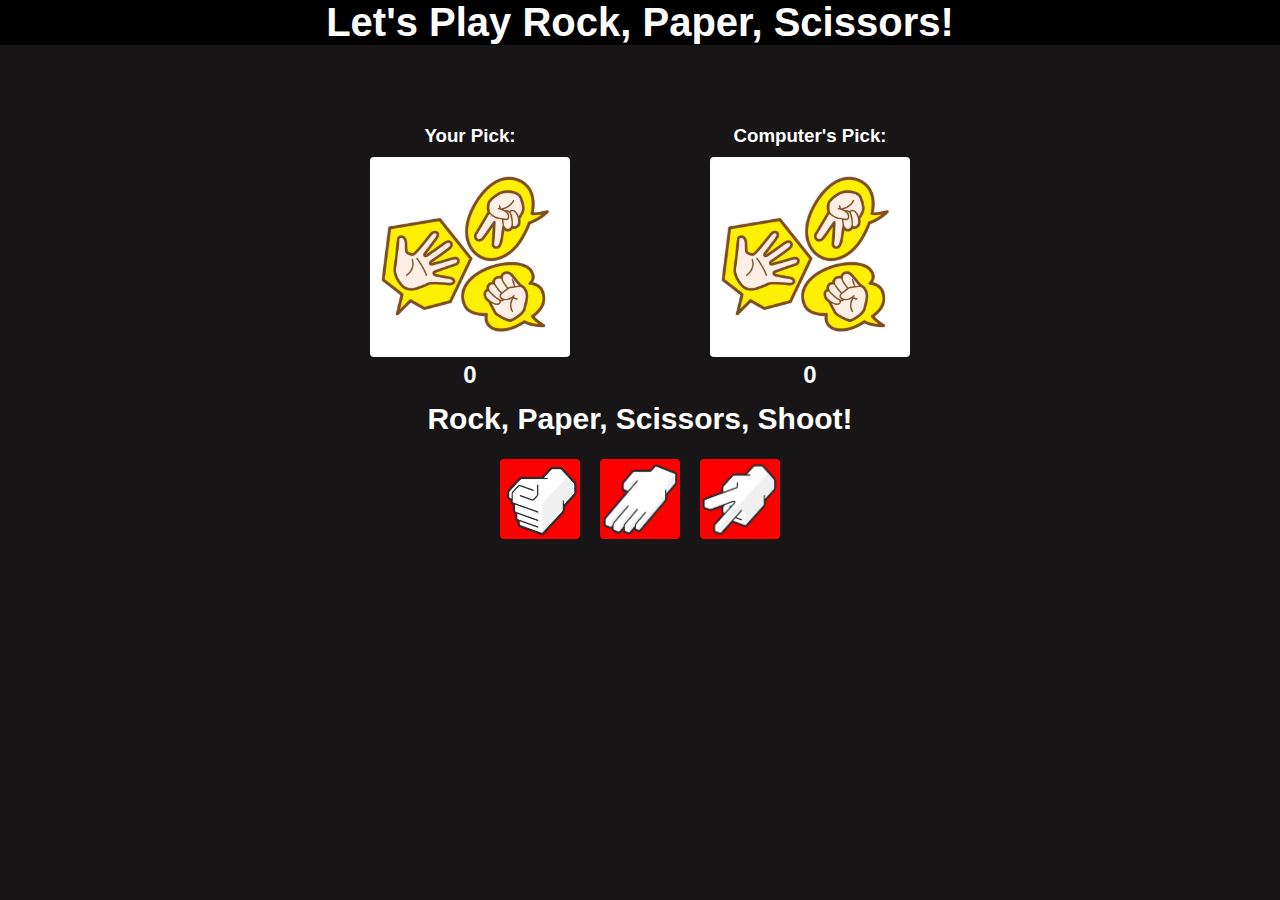
<file: Website 1/Personal-Website/Project-1/index.html>
<!DOCTYPE html>
<html lang="en">
<head>
  <meta charset="UTF-8">
  <meta http-equiv="X-UA-Compatible" content="IE=edge">
  <meta name="viewport" content="width=device-width, initial-scale=1.0">
  <title>Rock, Paper, Scissors</title>
  <link rel="stylesheet" href="style.css">
</head>
<body>
  <header>Let's Play Rock, Paper, Scissors!</header>
  <div class="main">  
    <div id="main-display">
      <div id="winner"></div>
      <div id="your-display">
        <h3>Your Pick:</h3>
        <img src="rock-paper-scissorsasd.jpg" alt="" id="your-choice">
        <h2 id="your-score">0</h2>
      </div>
      <div id="opponent-display">
        <h3>Computer's Pick:</h3>
        <img src="rock-paper-scissorsasd.jpg  " alt="" id="computer-choice">
        <h2 id="computer-score">0</h2>
      </div>
    </div>
    <div>
      <div id="message">Rock, Paper, Scissors, Shoot!</div>
      <div id="choices"></div>
    </div>

  </div>
  <script src="script.js"></script>
</body>
</html>
</file>
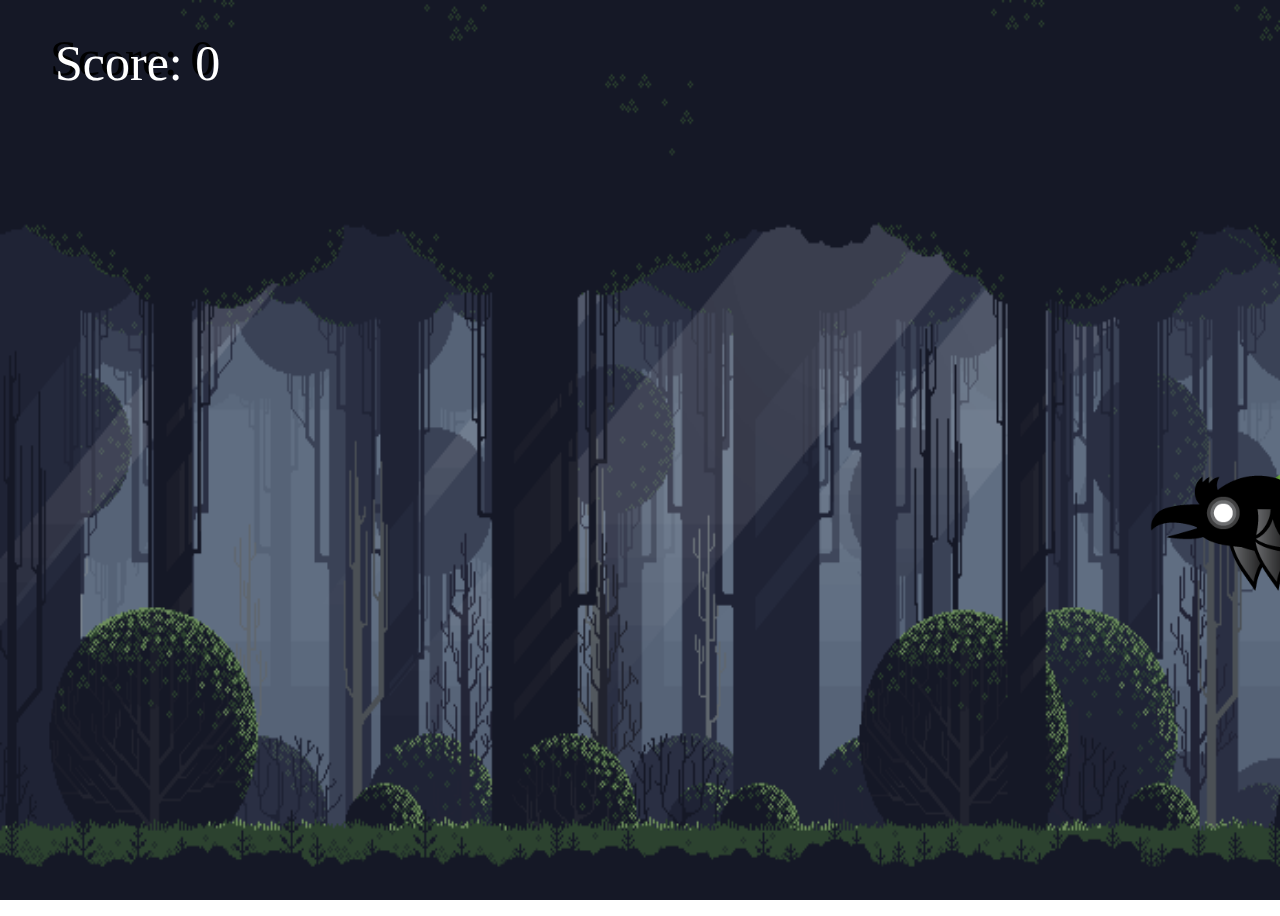
<file: Website 1/Personal-Website/Project-2/index.html>
<!DOCTYPE html>
<html lang="en">
<head>
  <meta charset="UTF-8">
  <meta http-equiv="X-UA-Compatible" content="IE=edge">
  <meta name="viewport" content="width=device-width, initial-scale=1.0">
  <title>Shooter Game</title>
  <link rel="stylesheet" href="style.css">
</head>
<body>
  <div id="game-restart">
    <button id="restart-button">Restart Game</button>
  </div>
  <canvas id="collisionCanvas"></canvas>
  <canvas id="canvas1"></canvas>
  
  <script src="script.js"></script>
</body>
</html>
</file>
<file: Website 1/Personal-Website/Project-1/style.css>
* {
  box-sizing: border-box;
  margin: 0;
  padding: 0;
  text-align: center;
  font-family: Arial, Helvetica, sans-serif;
  background-color: rgb(23, 21, 21);
  color: #fff;
}

header {
  font-size: 40px;
  font-weight: 700;
  background-color: black;
}

#main-display {
  display: flex;
  align-items: center;
  justify-content: center;
  margin-top: 80px;
}

#winner {
  position: absolute;
  top: 80px;
  width:80%;
  height: 80%;
  display: flex;
  align-items: center;
  justify-content: center;
  border-radius: 4px;
  background-color: blue;
  opacity: 0;
  z-index: -1;
}

#your-display {
  margin-right: 140px;
}


#computer-choice {
  width: 200px;
  height: 200px;
  /* background-color: aqua; */
  margin-top: 10px;
  border-radius: 4px;
}

#message {
  height: 60px;
  display: flex;
  align-items: center;
  justify-content: center;
  font-size: 30px;
  font-weight: 700;
}

#your-choice {
  width: 200px;
  height: 200px;
  /* background-color: yellow; */
  margin-top: 10px;
  border-radius: 4px;
}

#choices {
  width: 100%;
  height: 100%;
  /* background-color: green; */
  margin: 0 auto;
  margin-top: 10px;
}

#choices img {
  width: 80px;
  height: 80px;
  cursor: pointer;
  transition: all 0.3s ease;
  background-color: red;
  border-radius: 4px;
}

#choices #paper {
  margin-left: 20px;
  margin-right: 20px;
}
</file>
<file: Website 1/Personal-Website/Project-2/style.css>
body {
  /* background: linear-gradient(120deg, red, green, blue); */
  width: 100vw;
  height: 100vh;
  overflow: hidden;
}

#game-restart{
  z-index: -1;
  position: absolute;
  top: 60%;
  left: 50%;
  display: flex;
  align-items: center;
  justify-content: center;
  transform: translate(-50%, -50%);
}

#restart-button {
  border: none;
  width: 100px;
  height: 50px;
  font-family: Arial, Helvetica, sans-serif;
  font-weight: 700;
  color: white;
  background-color: rgb(120, 4, 4);
  border-radius: 5px;
}

#restart-button:hover {
  cursor: pointer;
  background-color: rgb(165, 14, 14);
  transition: .5s;
}

#canvas1 {
  background: url('dark trees.png');
  background-size: 100% 100%;
  position: absolute;
  top: 0;
  left: 0;
  width: 100%;
  height: 100%;
}


#collisionCanvas {
  opacity: 0;
  /* Putting all attribute below fixes the position of the hit box that is slightly moved right */
  /* changing screen size distorts the hit box */
  position: absolute;
  top: 0;
  left: 0;
  width: 100%;
  height: 100%;
}
</file>
